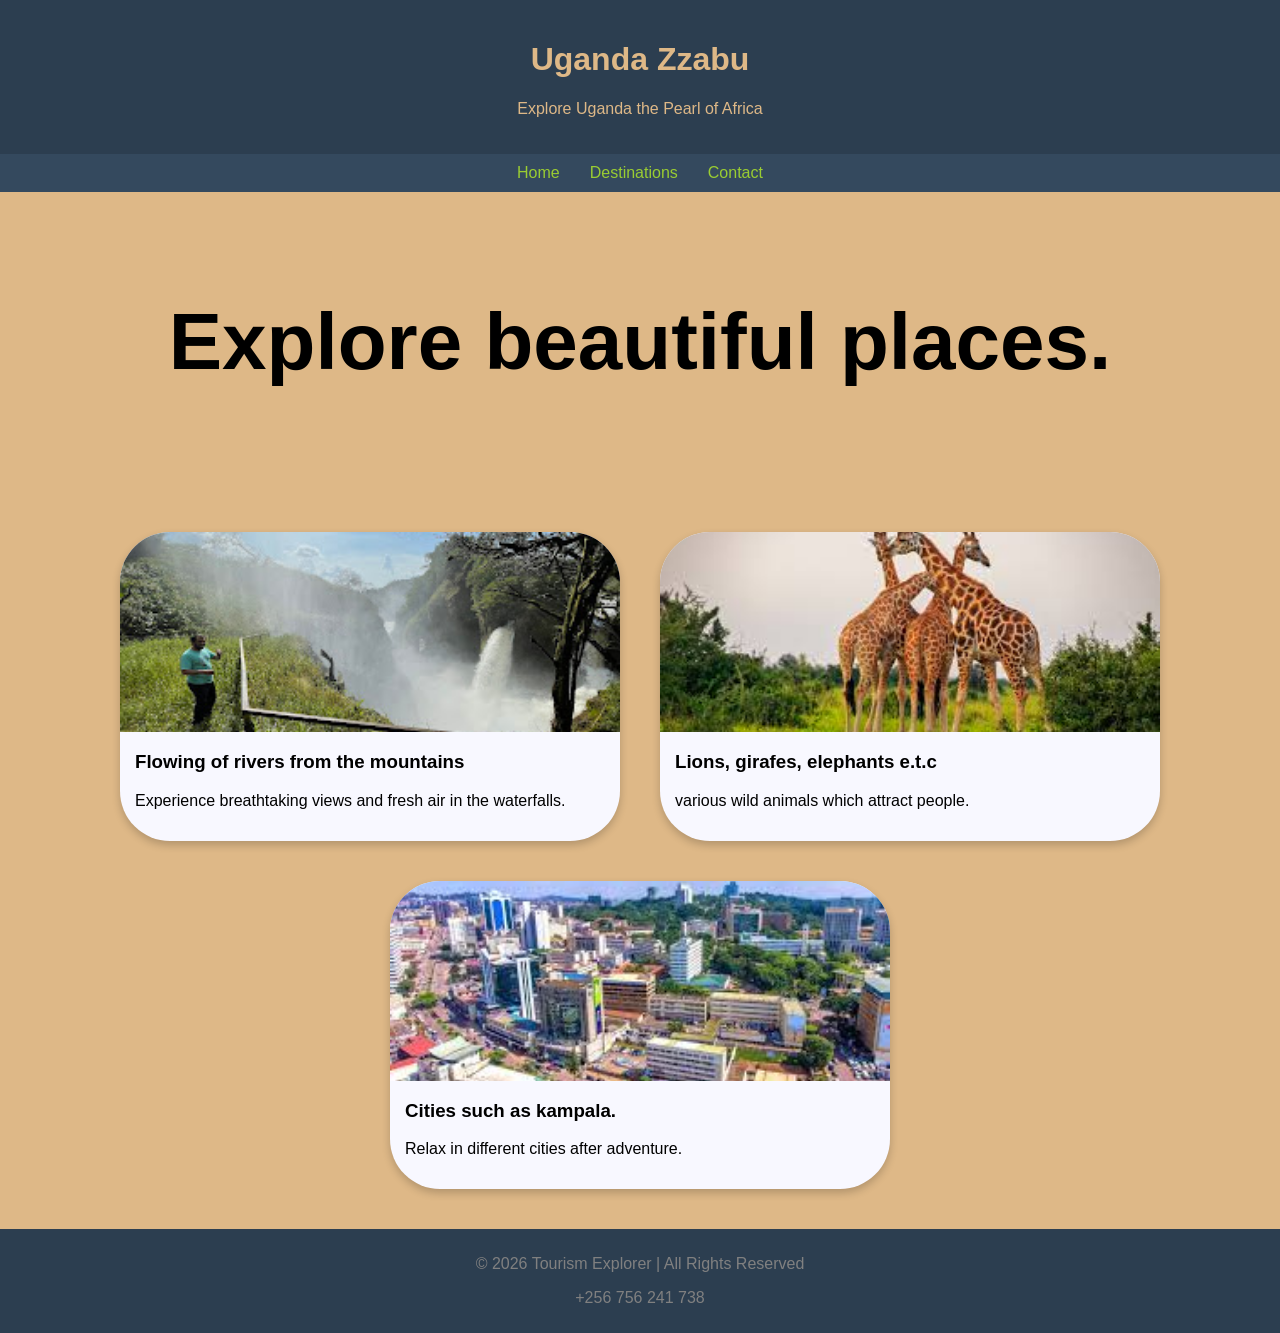
<file: index.html>
<!DOCTYPE html>
<html lang="en">
<head>
    <meta charset="UTF-8">
    <meta name="viewport" content="width=device-width, initial-scale=1.0">
    <title>Explore Tourism</title>
    <link rel="stylesheet" href="style.css">
</head>
<body>

    <header> 
        <h1>Uganda Zzabu</h1>
        <p>Explore Uganda the Pearl of Africa</p>
    </header>

    <nav>
        <a href="Alicious.html">Home</a>
        <a href="destination.html">Destinations</a>
        <a href="contact.html">Contact</a>
    </nav>

    <div class="hero">
        Explore beautiful places.
    </div>

    <section class="container">

        <div class="card">
            <img src="/images/waterfalls.jpg" alt="waterfalls">
            <div class="card-content">
                <h3>Flowing of rivers from the mountains</h3>
                <p>Experience breathtaking views and fresh air in the waterfalls.</p>
            </div>
        </div>

        <div class="card">
            <img src="/images/wildanimals.jpg" alt="wild animals">
            <div class="card-content">
                <h3>Lions, girafes, elephants e.t.c</h3>
                <p>various wild animals which attract people.</p>
            </div>
        </div>

        <div class="card">
            <img src="/images/city.jfif" alt="City">
            <div class="card-content">
                <h3>Cities such as kampala.</h3>
                <p>Relax in different cities after adventure.</p>
            </div>
        </div>

    </section>

    <footer>
        <p>&copy; 2026 Tourism Explorer | All Rights Reserved</p>
        <p>+256 756 241 738</p>
    </footer>

</body>
</html>
</file>
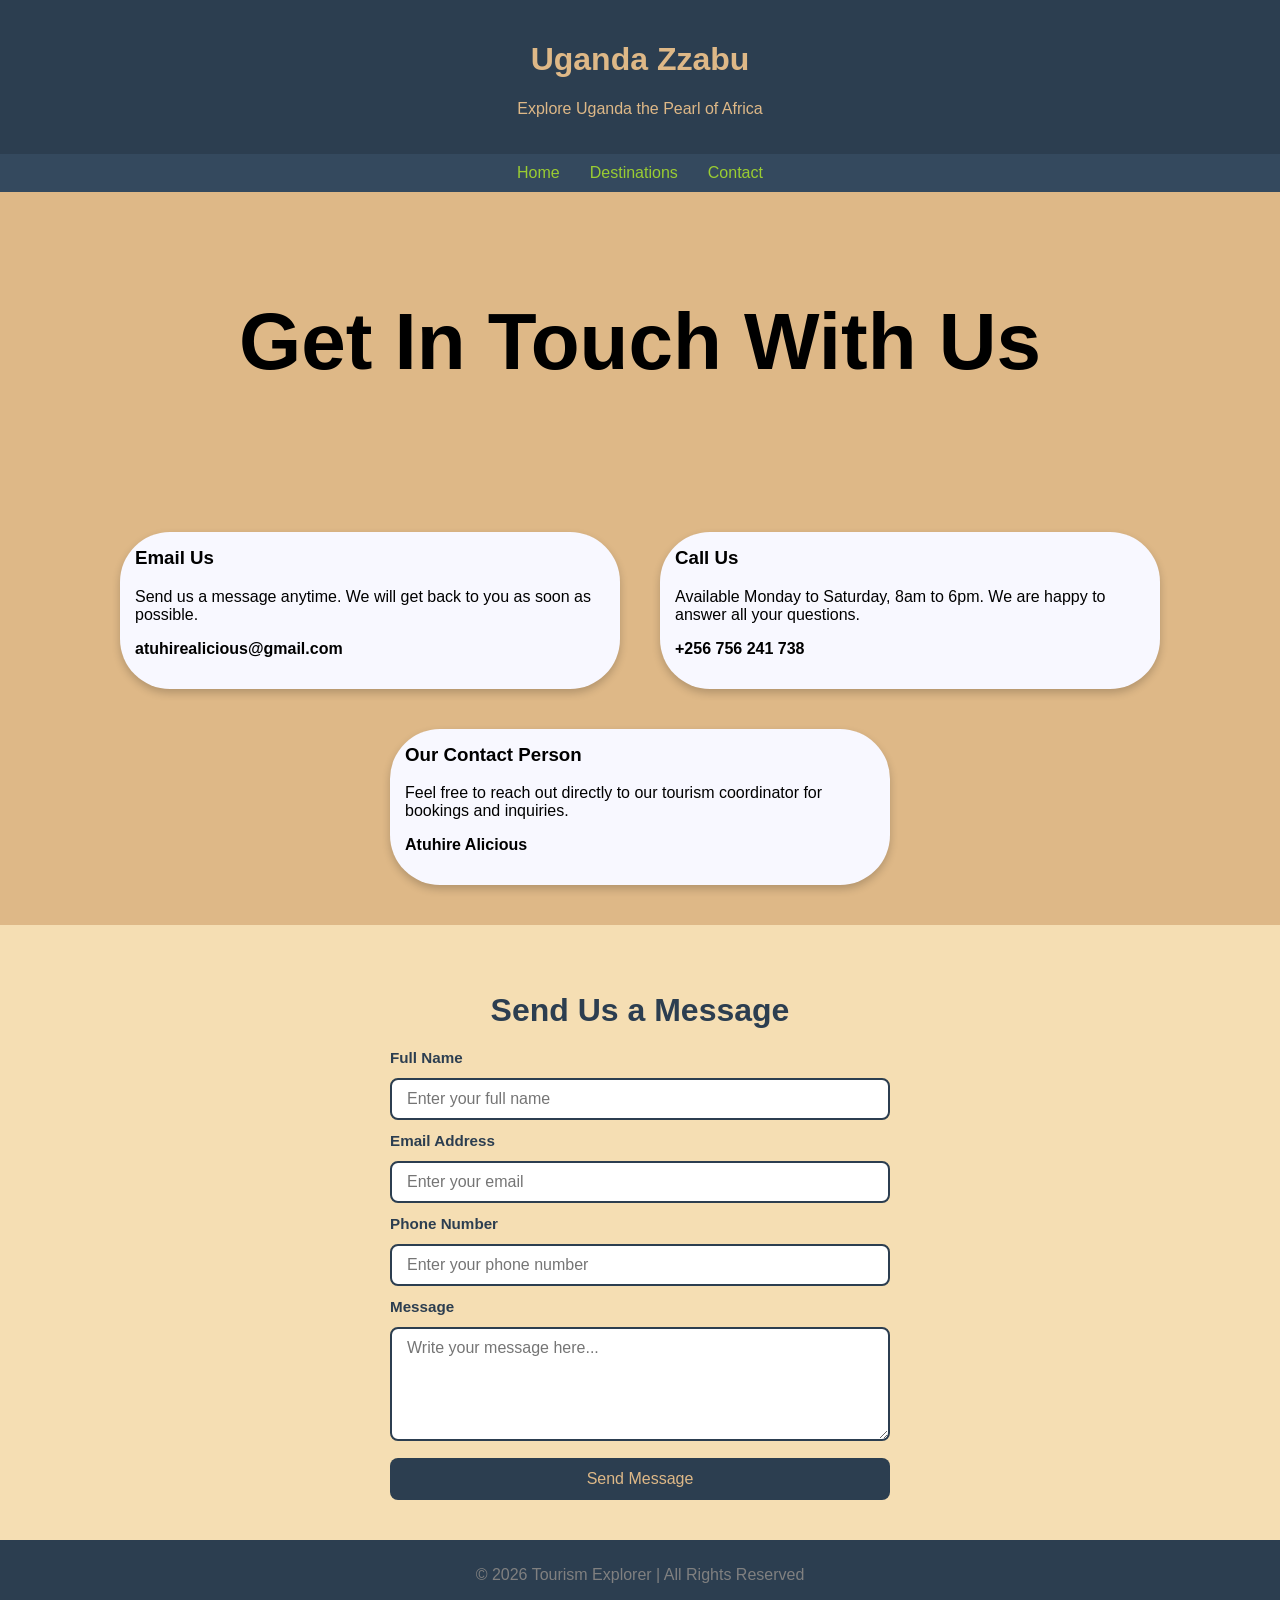
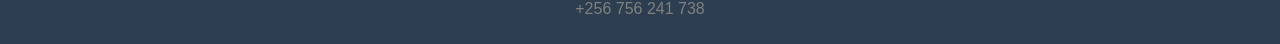
<file: contact.html>
<!DOCTYPE html>
<html lang="en">
<head>
    <meta charset="UTF-8">
    <meta name="viewport" content="width=device-width, initial-scale=1.0">
    <title>Explore Tourism</title>
    <link rel="stylesheet" href="style.css">
</head>
<body>

    <header>
        <h1>Uganda Zzabu</h1>
        <p>Explore Uganda the Pearl of Africa</p>
    </header>

    <nav>
        <a href="Alicious.html">Home</a>
        <a href="destination.html">Destinations</a>
        <a href="contact.html">Contact</a>
    </nav>

    <div class="hero">
        Get In Touch With Us
    </div>

    <section class="container">

        <div class="card">
                       <div class="card-content">
                <h3>Email Us</h3>
                <p>Send us a message anytime. We will get back to you as soon as possible.</p>
                <p><strong>atuhirealicious@gmail.com</strong></p>
            </div>
        </div>

        <div class="card">
                        <div class="card-content">
                <h3>Call Us</h3>
                <p>Available Monday to Saturday, 8am to 6pm. We are happy to answer all your questions.</p>
                <p><strong>+256 756 241 738</strong></p>
            </div>
        </div>

        <div class="card">
                        <div class="card-content">
                <h3>Our Contact Person</h3>
                <p>Feel free to reach out directly to our tourism coordinator for bookings and inquiries.</p>
                <p><strong>Atuhire Alicious</strong></p>
            </div>
        </div>

    </section>
        <section class="form-section">
        <h2>Send Us a Message</h2>
 
        <form class="contact-form">
 
            <label for="name">Full Name</label>
            <input type="text" id="name" placeholder="Enter your full name">
 
            <label for="email">Email Address</label>
            <input type="email" id="email" placeholder="Enter your email">
 
            <label for="phone">Phone Number</label>
            <input type="text" id="phone" placeholder="Enter your phone number">
 
            <label for="message">Message</label>
            <textarea id="message" rows="5" placeholder="Write your message here..."></textarea>
 
            <button type="submit">Send Message</button>
 
        </form>
    </section>


    <footer>
        <p>&copy; 2026 Tourism Explorer | All Rights Reserved</p>
        <p>+256 756 241 738</p>
    </footer>

</body>
</html>
</file>
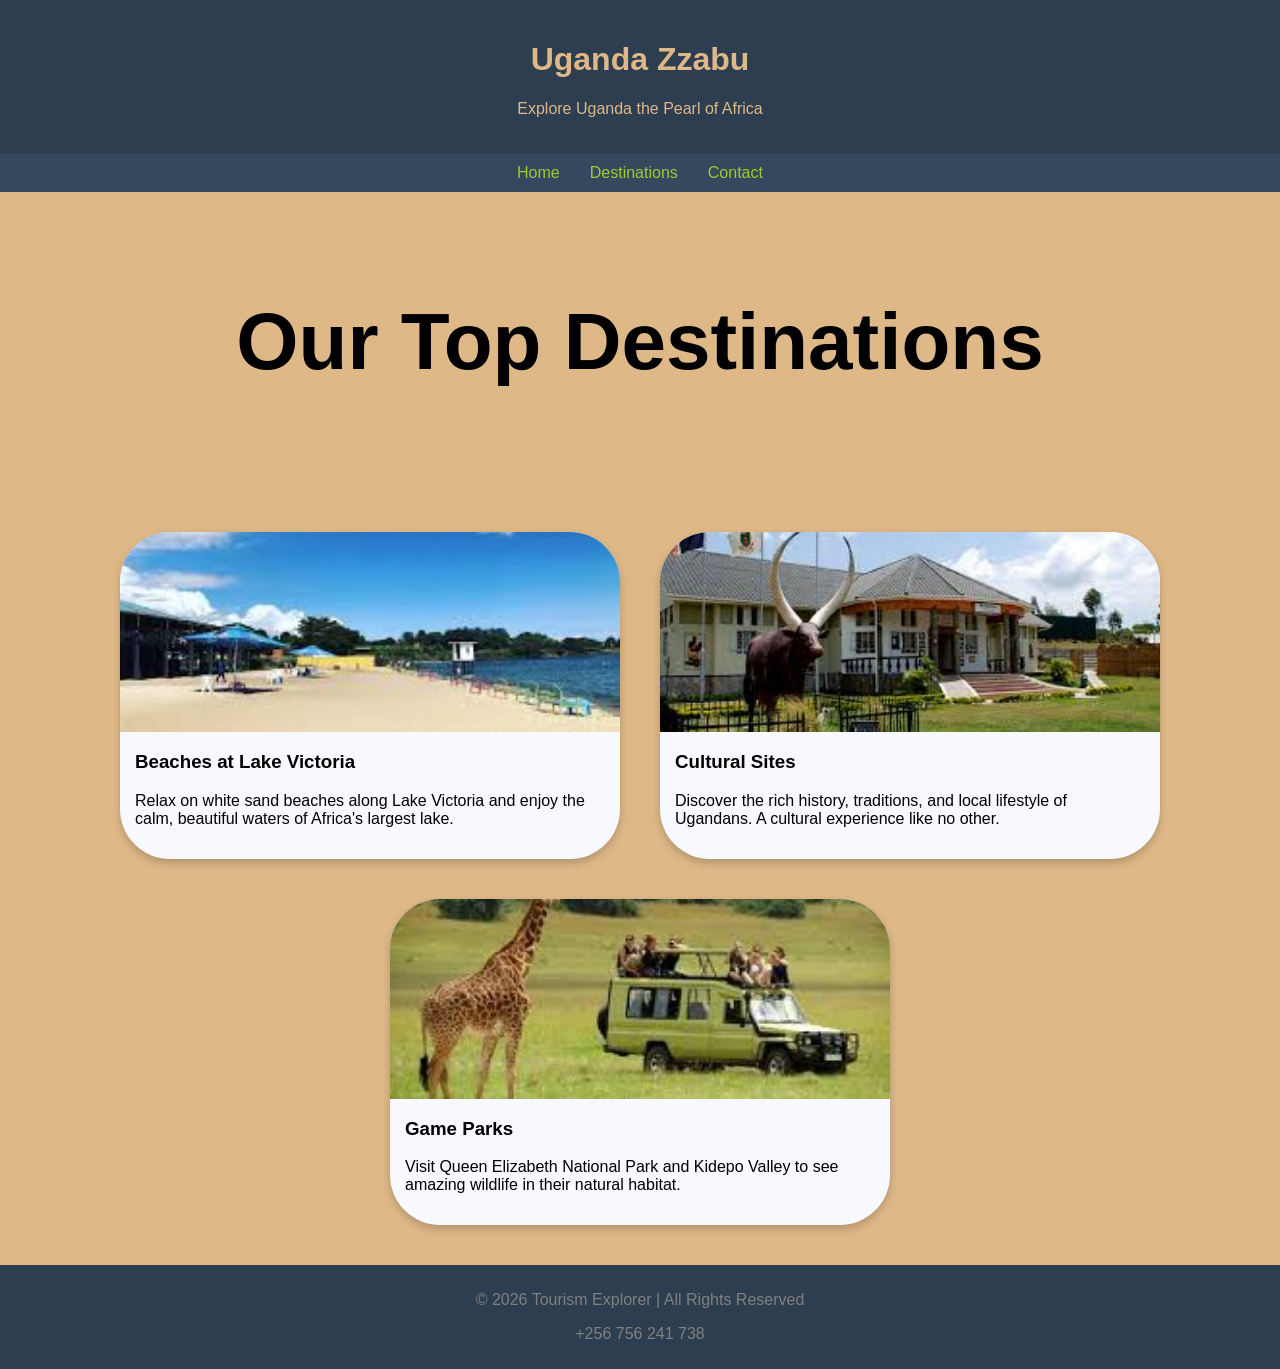
<file: destination.html>
<!DOCTYPE html>
<html lang="en">
<head>
    <meta charset="UTF-8">
    <meta name="viewport" content="width=device-width, initial-scale=1.0">
    <title>Explore Tourism</title>
    <link rel="stylesheet" href="style.css">
</head>
<body>

    <header>
        <h1>Uganda Zzabu</h1>
        <p>Explore Uganda the Pearl of Africa</p>
    </header>

    <nav>
        <a href="Alicious.html">Home</a>
        <a href="destination.html">Destinations</a>
        <a href="contact.html">Contact</a>
    </nav>

    <div class="hero">
        Our Top Destinations
    </div>

    <section class="container">

        <div class="card">
            <img src="/images/beach.jpg" alt="Beach">
            <div class="card-content">
                <h3>Beaches at Lake Victoria</h3>
                <p>Relax on white sand beaches along Lake Victoria and enjoy the calm, beautiful waters of Africa's largest lake.</p>
            </div>
        </div>

        <div class="card">
            <img src="/images/culture.jpg" alt="Cultural Sites">
            <div class="card-content">
                <h3>Cultural Sites</h3>
                <p>Discover the rich history, traditions, and local lifestyle of Ugandans. A cultural experience like no other.</p>
            </div>
        </div>

        <div class="card">
            <img src="/images/gamepark.jpg" alt="Game Parks">
            <div class="card-content">
                <h3>Game Parks</h3>
                <p>Visit Queen Elizabeth National Park and Kidepo Valley to see amazing wildlife in their natural habitat.</p>
            </div>
        </div>

    </section>

    <footer>
        <p>&copy; 2026 Tourism Explorer | All Rights Reserved</p>
        <p>+256 756 241 738</p>
    </footer>

</body>
</html>
</file>
<file: style.css>
/* General Styling */
        body {
            margin: 0;
            font-family: Arial, sans-serif;
            background: burlywood;
            
        header {
            background: #2c3e50;
            color:burlywood ;
            text-align: center;
            padding: 20px;
        header h1{
            margin: 0;
        }
    }
             /* Flexbox Navigation */
        nav {
            display: flex;
            justify-content: center;
            background: #34495e;
        }
    }
        nav a {
            color: yellowgreen;
            padding: 10px 15px;
            text-decoration: none;
        }

        nav a:hover {
            background: #1abc9c;
        }

        /* Hero Section */
        .hero {
            background: burlywood no-repeat center/cover;
            height: 300px;
            display: flex;
            justify-content: center;
            align-items: center;
            color: black;
            font-size: 5em;
            font-weight: bold;
        }

        /* Flexbox Cards Section */
        .container {
            display: flex;
            flex-wrap: wrap;
            justify-content: center;
            padding: 40px;
            gap: 40px;
        }

        .card {
            background: ghostwhite;
            width: 500px;
            border-radius: 50px;
            overflow: hidden;
            box-shadow: 0 4px 8px rgba(0,0,0,0.2);
            transition: transform 0.6s;
        }
         .card:hover {
            transform: scale(1.05);
        }

        /* Image Transition */
        .card img {
            width: 100%;
            height: 200px;
            object-fit: cover;
            transition: transform 0.5s, opacity 0.5s;
        }

        .card img:hover {
            transform: scale(1.1);
            opacity: 0.8;
        }

        .card-content {
            padding: 15px;
        }

        .card-content h3 {
            margin-top: 0;
        }

        footer {
            text-align: center;
            background: #2c3e50;
            color: grey;
            padding: 10px;
        }
    .form-section {
            background: #f5deb3;
            padding: 40px 20px;
            text-align: center;
        }
 
        .form-section h2 {
            font-size: 2em;
            color: #2c3e50;
            margin-bottom: 20px;
        }
 
        .contact-form {
            display: flex;
            flex-direction: column;
            width: 500px;
            margin: 0 auto;
            gap: 12px;
        }
 
        .contact-form label {
            text-align: left;
            font-weight: bold;
            color: #2c3e50;
            font-size: 0.95em;
        }
 
        .contact-form input,
        .contact-form textarea {
            padding: 10px 15px;
            border: 2px solid #2c3e50;
            border-radius: 8px;
            font-size: 1em;
            font-family: Arial, sans-serif;
            background: white;
            outline: none;
        }
 
        .contact-form input:focus,
        .contact-form textarea:focus {
            border-color: #1abc9c;
        }
 
        .contact-form button {
            padding: 12px;
            background: #2c3e50;
            color: burlywood;
            border: none;
            border-radius: 8px;
            font-size: 1em;
            cursor: pointer;
            margin-top: 5px;
        }
 
        .contact-form button:hover {
            background: #1abc9c;
            color: white;
        }
</file>
